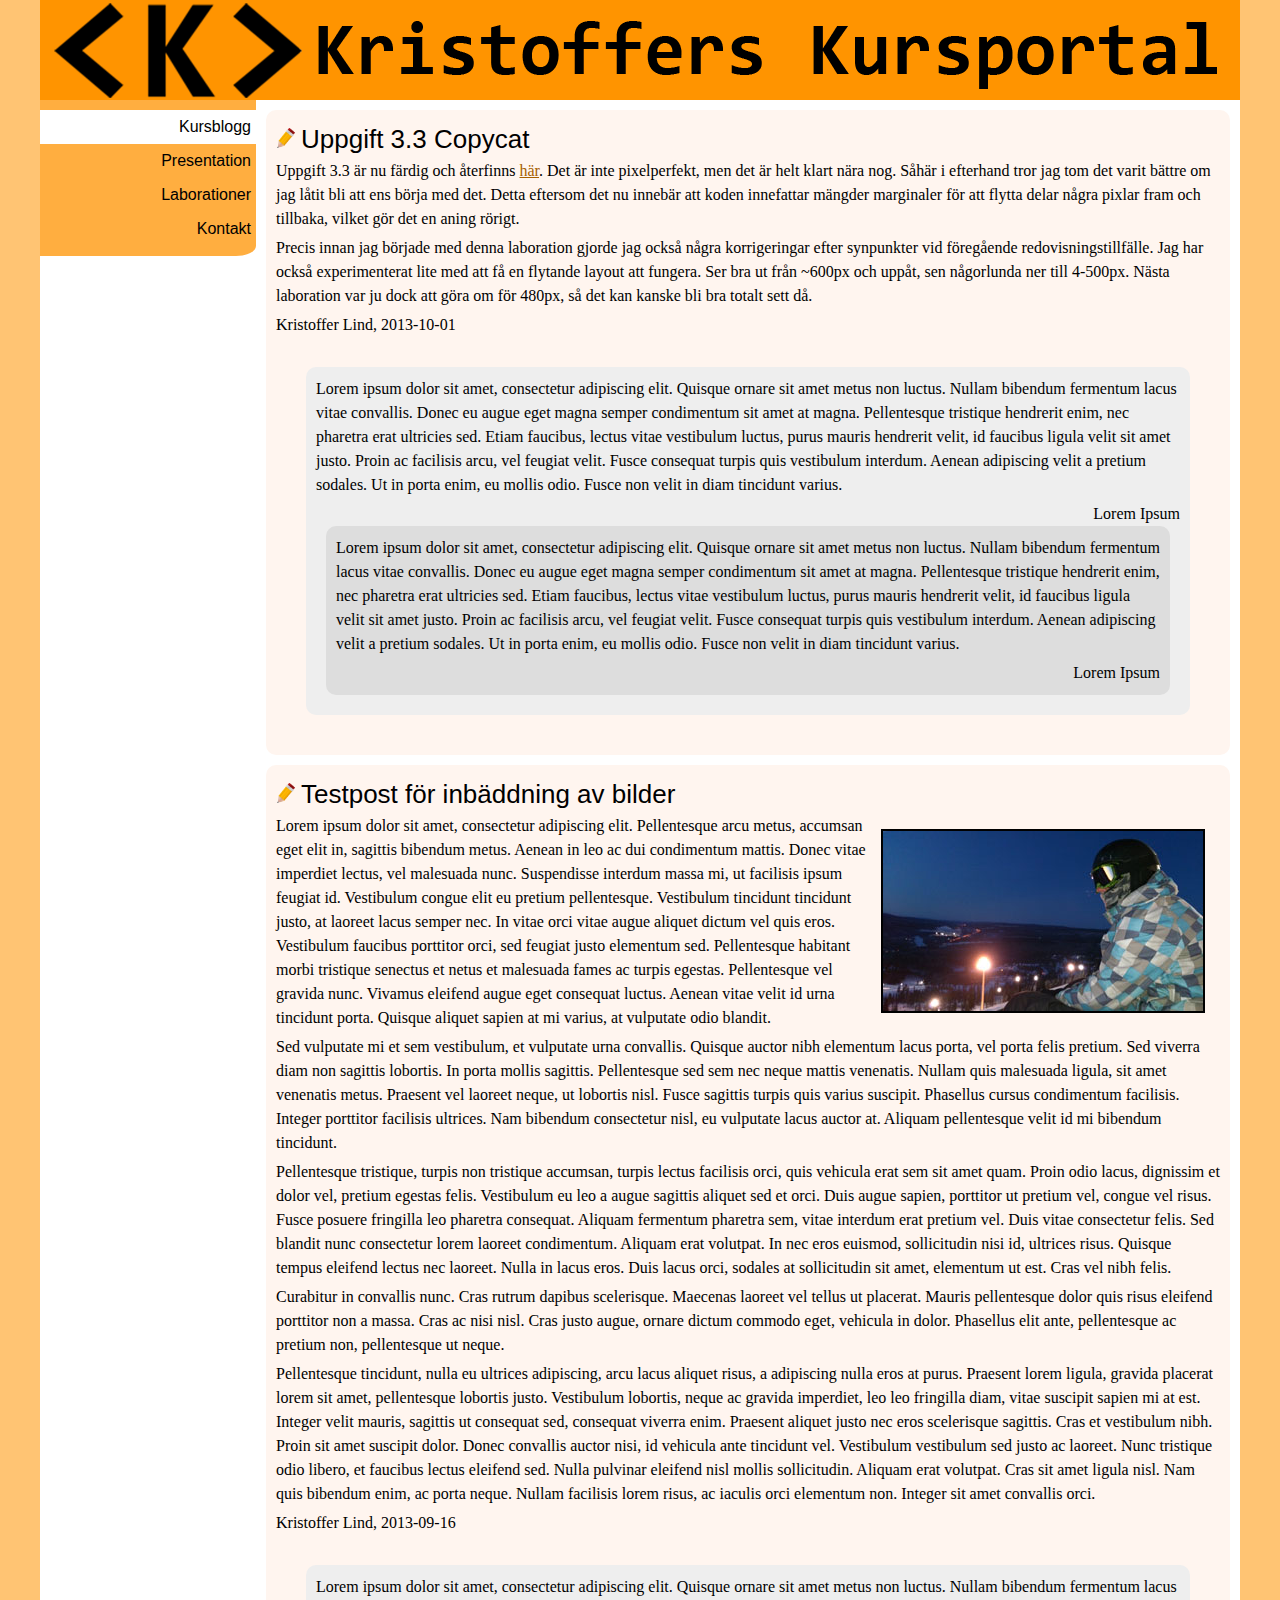
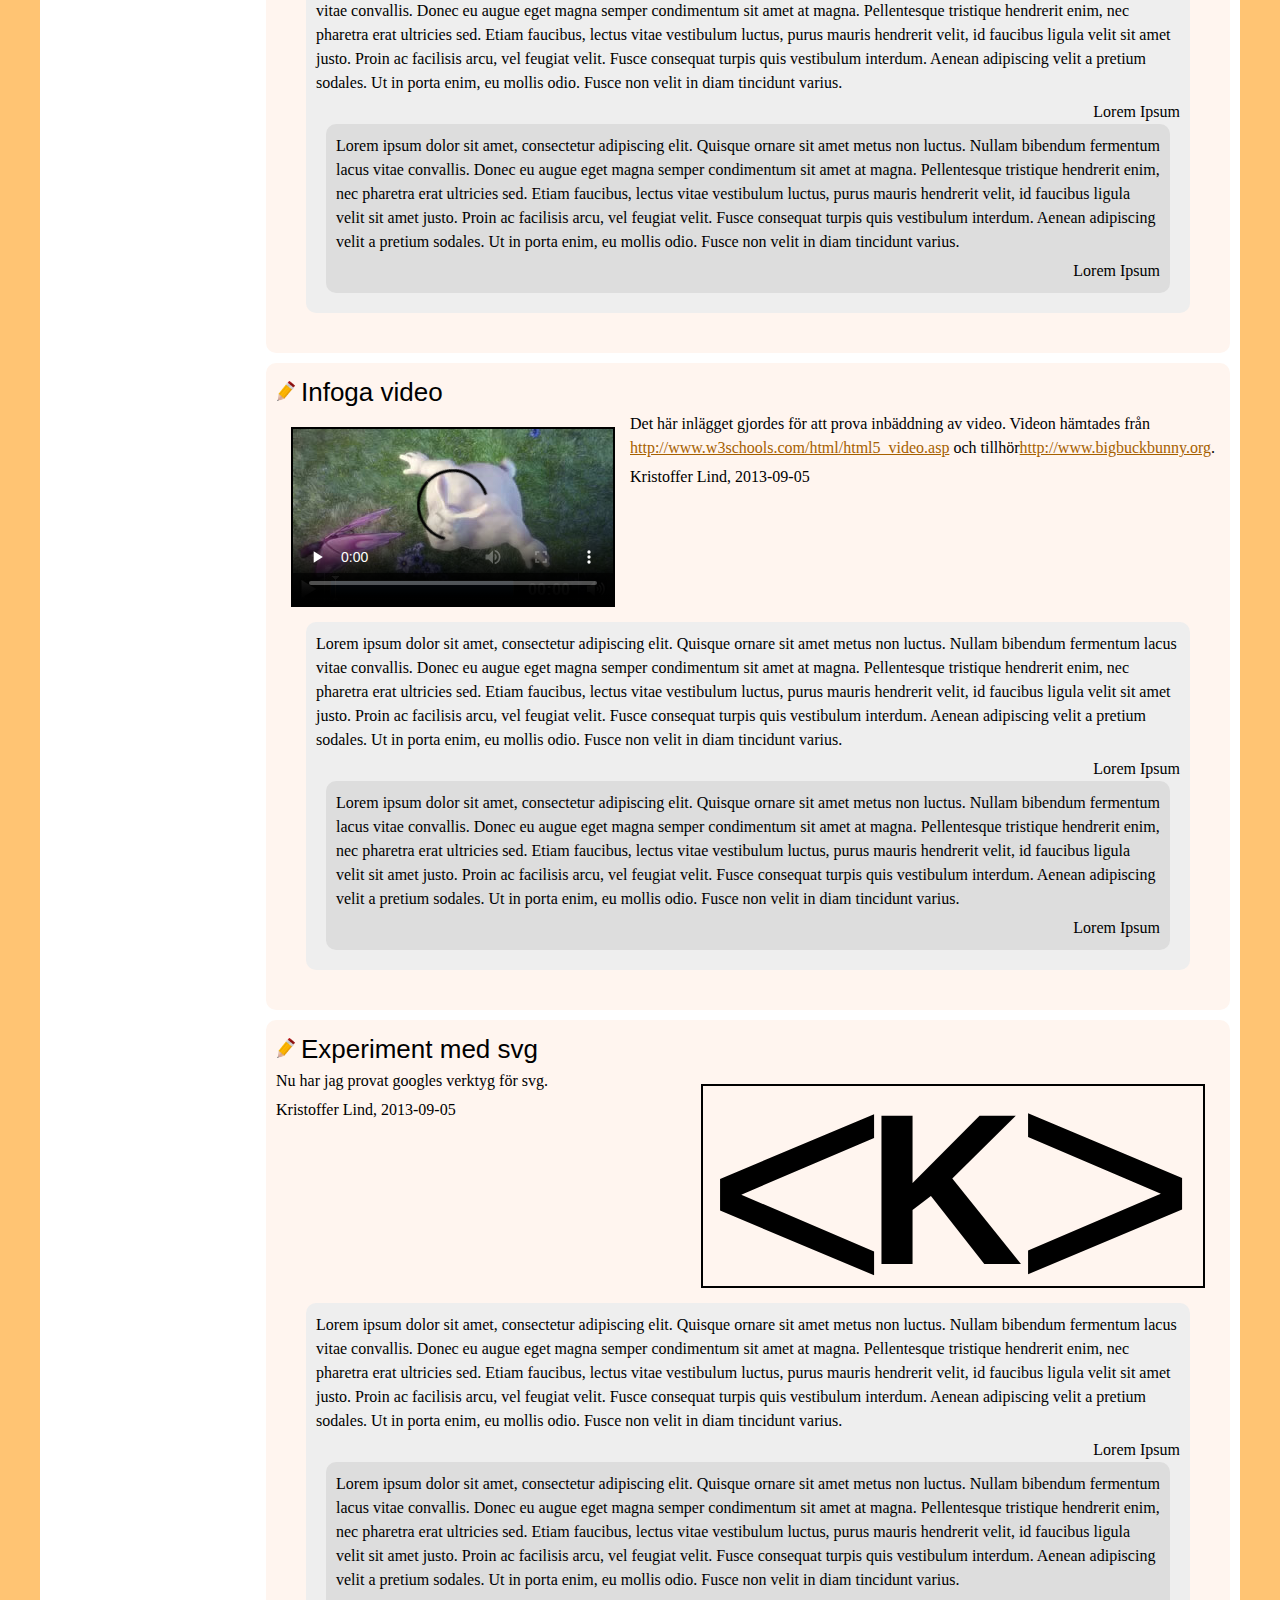
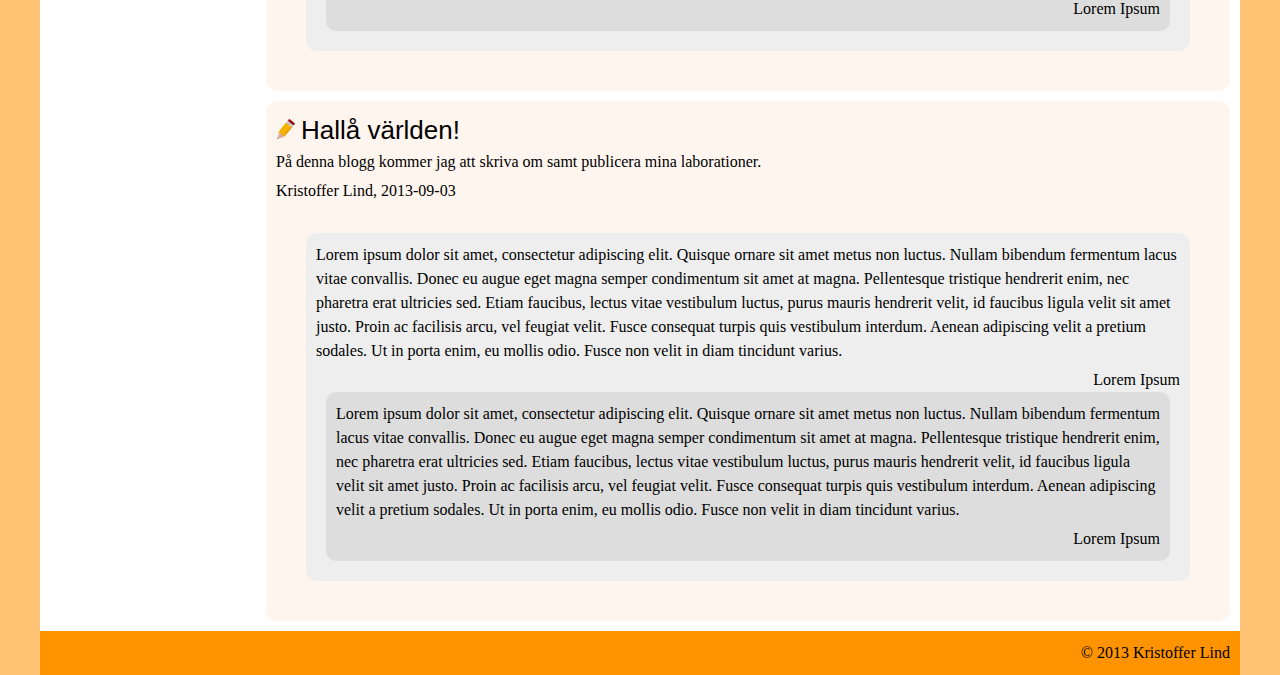
<file: index.html>
<!doctype html>
<html lang="sv">
<head>
    <meta charset="utf-8" />
    <meta name="viewport" content="width=device-width, initial-scale=1" />
    <title>Startsida</title>
    <link rel="stylesheet" href="css/style.css" media="screen" />
    <link rel="stylesheet" href="css/print.css" type="text/css" media="print" />
    <link rel="shortcut icon" type="image/x-icon" href="favicon.ico" />
    <link rel="apple-touch-icon-precomposed" sizes="144x144" href="pics/icons/apple-touch-icon-144x144-precomposed.png" />
    <link rel="apple-touch-icon-precomposed" sizes="114x114" href="pics/icons/apple-touch-icon-114x114-precomposed.png" />
    <link rel="apple-touch-icon-precomposed" sizes="72x72" href="pics/icons/apple-touch-icon-72x72-precomposed.png" />
    <link rel="apple-touch-icon-precomposed" href="pics/icons/apple-touch-icon-57x57-precomposed.png" />
    <script src="js/modernizr-latest.js"></script>
</head>
<body>
<div id="container">
    <header id="site-header">
        <h1>Kristoffers Kursportal</h1>
    </header>
    <nav id="mainMenu" role="navigation">
        <ul>
            <li><a href="index.html" class="current">Kursblogg</a></li>
            <li><a href="pages/presentation.html">Presentation</a></li>
            <li><a href="pages/labs.html">Laborationer</a></li>
            <li><a href="pages/contact.html">Kontakt</a></li>
        </ul>
    </nav>
    <main>
        <article class="entry" id="2013-10-01">
            <header class="entry-header">
                <h2>Uppgift 3.3 Copycat</h2>
            </header>
                <p>Uppgift 3.3 är nu färdig och återfinns <a href="https://c9.io/kl222jy/uppgift-3-3/workspace/index.html">här</a>. Det är inte pixelperfekt, men det är helt klart nära nog. Såhär i efterhand tror jag tom det varit bättre om jag låtit bli att ens börja med det.
                Detta eftersom det nu innebär att koden innefattar mängder marginaler för att flytta delar några pixlar fram och tillbaka, vilket gör det en aning rörigt.</p>
                <p>Precis innan jag började med denna laboration gjorde jag också några korrigeringar efter synpunkter vid föregående redovisningstillfälle. Jag har också experimenterat lite med att få en flytande layout att fungera. Ser bra ut från ~600px och uppåt, sen någorlunda ner till 4-500px. Nästa laboration var ju dock att göra om för 480px, så det kan kanske bli bra totalt sett då.</p>
            <footer class="entry-footer">
                <p>Kristoffer Lind, 2013-10-01</p>
            </footer>
            <section class="comments">
                <article class="comment">
                    <p>Lorem ipsum dolor sit amet, consectetur adipiscing elit. Quisque ornare sit amet metus non luctus. Nullam bibendum fermentum lacus vitae convallis. Donec eu augue eget magna semper condimentum sit amet at magna. Pellentesque tristique hendrerit enim, nec pharetra erat ultricies sed. Etiam faucibus, lectus vitae vestibulum luctus, purus mauris hendrerit velit, id faucibus ligula velit sit amet justo. Proin ac facilisis arcu, vel feugiat velit. Fusce consequat turpis quis vestibulum interdum. Aenean adipiscing velit a pretium sodales. Ut in porta enim, eu mollis odio. Fusce non velit in diam tincidunt varius.</p>
                    <footer class="article-footer">Lorem Ipsum</footer>
                    <article class="comment">
                        <p>Lorem ipsum dolor sit amet, consectetur adipiscing elit. Quisque ornare sit amet metus non luctus. Nullam bibendum fermentum lacus vitae convallis. Donec eu augue eget magna semper condimentum sit amet at magna. Pellentesque tristique hendrerit enim, nec pharetra erat ultricies sed. Etiam faucibus, lectus vitae vestibulum luctus, purus mauris hendrerit velit, id faucibus ligula velit sit amet justo. Proin ac facilisis arcu, vel feugiat velit. Fusce consequat turpis quis vestibulum interdum. Aenean adipiscing velit a pretium sodales. Ut in porta enim, eu mollis odio. Fusce non velit in diam tincidunt varius.</p>
                        <footer class="article-footer">Lorem Ipsum</footer>
                    </article>
                </article>
            </section>
        </article>

    
        <article class="entry" id="2013-09-16">
        <header class="entry-header">
            <h2>Testpost för inbäddning av bilder</h2>
            </header>
            <img src="pics/DSC_0110.jpg" class="right" alt="Jag i vinterutstyrsel." />
            <p>Lorem ipsum dolor sit amet, consectetur adipiscing elit. Pellentesque arcu metus, accumsan eget elit in, sagittis bibendum metus. Aenean in leo ac dui condimentum mattis. Donec vitae imperdiet lectus, vel malesuada nunc. Suspendisse interdum massa mi, ut facilisis ipsum feugiat id. Vestibulum congue elit eu pretium pellentesque. Vestibulum tincidunt tincidunt justo, at laoreet lacus semper nec. In vitae orci vitae augue aliquet dictum vel quis eros. Vestibulum faucibus porttitor orci, sed feugiat justo elementum sed. Pellentesque habitant morbi tristique senectus et netus et malesuada fames ac turpis egestas. Pellentesque vel gravida nunc. Vivamus eleifend augue eget consequat luctus. Aenean vitae velit id urna tincidunt porta. Quisque aliquet sapien at mi varius, at vulputate odio blandit. 
            </p><p>
            Sed vulputate mi et sem vestibulum, et vulputate urna convallis. Quisque auctor nibh elementum lacus porta, vel porta felis pretium. Sed viverra diam non sagittis lobortis. In porta mollis sagittis. Pellentesque sed sem nec neque mattis venenatis. Nullam quis malesuada ligula, sit amet venenatis metus. Praesent vel laoreet neque, ut lobortis nisl. Fusce sagittis turpis quis varius suscipit. Phasellus cursus condimentum facilisis. Integer porttitor facilisis ultrices. Nam bibendum consectetur nisl, eu vulputate lacus auctor at. Aliquam pellentesque velit id mi bibendum tincidunt. 
            </p><p>
            Pellentesque tristique, turpis non tristique accumsan, turpis lectus facilisis orci, quis vehicula erat sem sit amet quam. Proin odio lacus, dignissim et dolor vel, pretium egestas felis. Vestibulum eu leo a augue sagittis aliquet sed et orci. Duis augue sapien, porttitor ut pretium vel, congue vel risus. Fusce posuere fringilla leo pharetra consequat. Aliquam fermentum pharetra sem, vitae interdum erat pretium vel. Duis vitae consectetur felis. Sed blandit nunc consectetur lorem laoreet condimentum. Aliquam erat volutpat. In nec eros euismod, sollicitudin nisi id, ultrices risus. Quisque tempus eleifend lectus nec laoreet. Nulla in lacus eros. Duis lacus orci, sodales at sollicitudin sit amet, elementum ut est. Cras vel nibh felis. 
            </p><p>
            Curabitur in convallis nunc. Cras rutrum dapibus scelerisque. Maecenas laoreet vel tellus ut placerat. Mauris pellentesque dolor quis risus eleifend porttitor non a massa. Cras ac nisi nisl. Cras justo augue, ornare dictum commodo eget, vehicula in dolor. Phasellus elit ante, pellentesque ac pretium non, pellentesque ut neque. 
            </p><p>
            Pellentesque tincidunt, nulla eu ultrices adipiscing, arcu lacus aliquet risus, a adipiscing nulla eros at purus. Praesent lorem ligula, gravida placerat lorem sit amet, pellentesque lobortis justo. Vestibulum lobortis, neque ac gravida imperdiet, leo leo fringilla diam, vitae suscipit sapien mi at est. Integer velit mauris, sagittis ut consequat sed, consequat viverra enim. Praesent aliquet justo nec eros scelerisque sagittis. Cras et vestibulum nibh. Proin sit amet suscipit dolor. Donec convallis auctor nisi, id vehicula ante tincidunt vel. Vestibulum vestibulum sed justo ac laoreet. Nunc tristique odio libero, et faucibus lectus eleifend sed. Nulla pulvinar eleifend nisl mollis sollicitudin. Aliquam erat volutpat. Cras sit amet ligula nisl. Nam quis bibendum enim, ac porta neque. Nullam facilisis lorem risus, ac iaculis orci elementum non. Integer sit amet convallis orci. 
            </p>
            <footer class="entry-footer">Kristoffer Lind, 2013-09-16</footer>
            <section class="comments">
                <article class="comment">
                    <p>Lorem ipsum dolor sit amet, consectetur adipiscing elit. Quisque ornare sit amet metus non luctus. Nullam bibendum fermentum lacus vitae convallis. Donec eu augue eget magna semper condimentum sit amet at magna. Pellentesque tristique hendrerit enim, nec pharetra erat ultricies sed. Etiam faucibus, lectus vitae vestibulum luctus, purus mauris hendrerit velit, id faucibus ligula velit sit amet justo. Proin ac facilisis arcu, vel feugiat velit. Fusce consequat turpis quis vestibulum interdum. Aenean adipiscing velit a pretium sodales. Ut in porta enim, eu mollis odio. Fusce non velit in diam tincidunt varius.</p>
                    <footer class="article-footer">Lorem Ipsum</footer>
                    <article class="comment">
                        <p>Lorem ipsum dolor sit amet, consectetur adipiscing elit. Quisque ornare sit amet metus non luctus. Nullam bibendum fermentum lacus vitae convallis. Donec eu augue eget magna semper condimentum sit amet at magna. Pellentesque tristique hendrerit enim, nec pharetra erat ultricies sed. Etiam faucibus, lectus vitae vestibulum luctus, purus mauris hendrerit velit, id faucibus ligula velit sit amet justo. Proin ac facilisis arcu, vel feugiat velit. Fusce consequat turpis quis vestibulum interdum. Aenean adipiscing velit a pretium sodales. Ut in porta enim, eu mollis odio. Fusce non velit in diam tincidunt varius.</p>
                        <footer class="article-footer">Lorem Ipsum</footer>
                    </article>
                </article>
            </section>
        </article>
        <article class="entry" id="2013-09-05:21:07">
        <header class="entry-header">
            <h2>Infoga video</h2>
        </header>
            <video class="left" controls preload="none" poster="pics/poster_bbb.jpg">
                <source src="video/mov_bbb.mp4" type="video/mp4">
                <source src="video/mov_bbb.ogg" type="video/ogg">
            </video>
            <p>Det här inlägget gjordes för att prova inbäddning av video. Videon hämtades från <a href="http://www.w3schools.com/html/html5_video.asp">http://www.w3schools.com/html/html5_video.asp</a> och tillhör<a href="http://www.bigbuckbunny.org">http://www.bigbuckbunny.org</a>. </p>
            <footer class="entry-footer">Kristoffer Lind, 2013-09-05</footer>
            <section class="comments">
                <article class="comment">
                    <p>Lorem ipsum dolor sit amet, consectetur adipiscing elit. Quisque ornare sit amet metus non luctus. Nullam bibendum fermentum lacus vitae convallis. Donec eu augue eget magna semper condimentum sit amet at magna. Pellentesque tristique hendrerit enim, nec pharetra erat ultricies sed. Etiam faucibus, lectus vitae vestibulum luctus, purus mauris hendrerit velit, id faucibus ligula velit sit amet justo. Proin ac facilisis arcu, vel feugiat velit. Fusce consequat turpis quis vestibulum interdum. Aenean adipiscing velit a pretium sodales. Ut in porta enim, eu mollis odio. Fusce non velit in diam tincidunt varius.</p>
                    <footer class="article-footer">Lorem Ipsum</footer>
                    <article class="comment">
                        <p>Lorem ipsum dolor sit amet, consectetur adipiscing elit. Quisque ornare sit amet metus non luctus. Nullam bibendum fermentum lacus vitae convallis. Donec eu augue eget magna semper condimentum sit amet at magna. Pellentesque tristique hendrerit enim, nec pharetra erat ultricies sed. Etiam faucibus, lectus vitae vestibulum luctus, purus mauris hendrerit velit, id faucibus ligula velit sit amet justo. Proin ac facilisis arcu, vel feugiat velit. Fusce consequat turpis quis vestibulum interdum. Aenean adipiscing velit a pretium sodales. Ut in porta enim, eu mollis odio. Fusce non velit in diam tincidunt varius.</p>
                        <footer class="article-footer">Lorem Ipsum</footer>
                    </article>
                </article>
            </section>
        </article>
        <article class="entry" id="2013-09-05">
        <header class="entry-header">
            <h2>Experiment med svg</h2>
            <img src="pics/logo.svg" class="right" alt="logo som svg" />
            <p>Nu har jag provat googles verktyg för svg.</p>
            <footer class="entry-footer">Kristoffer Lind, 2013-09-05</footer>
            <section class="comments">
                <article class="comment">
                    <p>Lorem ipsum dolor sit amet, consectetur adipiscing elit. Quisque ornare sit amet metus non luctus. Nullam bibendum fermentum lacus vitae convallis. Donec eu augue eget magna semper condimentum sit amet at magna. Pellentesque tristique hendrerit enim, nec pharetra erat ultricies sed. Etiam faucibus, lectus vitae vestibulum luctus, purus mauris hendrerit velit, id faucibus ligula velit sit amet justo. Proin ac facilisis arcu, vel feugiat velit. Fusce consequat turpis quis vestibulum interdum. Aenean adipiscing velit a pretium sodales. Ut in porta enim, eu mollis odio. Fusce non velit in diam tincidunt varius.</p>
                    <footer class="article-footer">Lorem Ipsum</footer>
                    <article class="comment">
                        <p>Lorem ipsum dolor sit amet, consectetur adipiscing elit. Quisque ornare sit amet metus non luctus. Nullam bibendum fermentum lacus vitae convallis. Donec eu augue eget magna semper condimentum sit amet at magna. Pellentesque tristique hendrerit enim, nec pharetra erat ultricies sed. Etiam faucibus, lectus vitae vestibulum luctus, purus mauris hendrerit velit, id faucibus ligula velit sit amet justo. Proin ac facilisis arcu, vel feugiat velit. Fusce consequat turpis quis vestibulum interdum. Aenean adipiscing velit a pretium sodales. Ut in porta enim, eu mollis odio. Fusce non velit in diam tincidunt varius.</p>
                        <footer class="article-footer">Lorem Ipsum</footer>
                    </article>
                </article>
            </section>
        </article>
        <article id="2013-09-03">
            <h2>Hallå världen!</h2>
            <p>På denna blogg kommer jag att skriva om samt publicera mina laborationer.</p>
            <footer class="entry-footer">Kristoffer Lind, 2013-09-03</footer>
            <section class="comments">
                <article class="comment">
                    <p>Lorem ipsum dolor sit amet, consectetur adipiscing elit. Quisque ornare sit amet metus non luctus. Nullam bibendum fermentum lacus vitae convallis. Donec eu augue eget magna semper condimentum sit amet at magna. Pellentesque tristique hendrerit enim, nec pharetra erat ultricies sed. Etiam faucibus, lectus vitae vestibulum luctus, purus mauris hendrerit velit, id faucibus ligula velit sit amet justo. Proin ac facilisis arcu, vel feugiat velit. Fusce consequat turpis quis vestibulum interdum. Aenean adipiscing velit a pretium sodales. Ut in porta enim, eu mollis odio. Fusce non velit in diam tincidunt varius.</p>
                    <footer class="article-footer">Lorem Ipsum</footer>
                    <article class="comment">
                        <p>Lorem ipsum dolor sit amet, consectetur adipiscing elit. Quisque ornare sit amet metus non luctus. Nullam bibendum fermentum lacus vitae convallis. Donec eu augue eget magna semper condimentum sit amet at magna. Pellentesque tristique hendrerit enim, nec pharetra erat ultricies sed. Etiam faucibus, lectus vitae vestibulum luctus, purus mauris hendrerit velit, id faucibus ligula velit sit amet justo. Proin ac facilisis arcu, vel feugiat velit. Fusce consequat turpis quis vestibulum interdum. Aenean adipiscing velit a pretium sodales. Ut in porta enim, eu mollis odio. Fusce non velit in diam tincidunt varius.</p>
                        <footer class="article-footer">Lorem Ipsum</footer>
                    </article>
                </article>
            </section>
        </article>
    </main>
    <footer id="site-footer">
        &copy; 2013 Kristoffer Lind
    </footer>
</div>
</body>
</html>
</file>
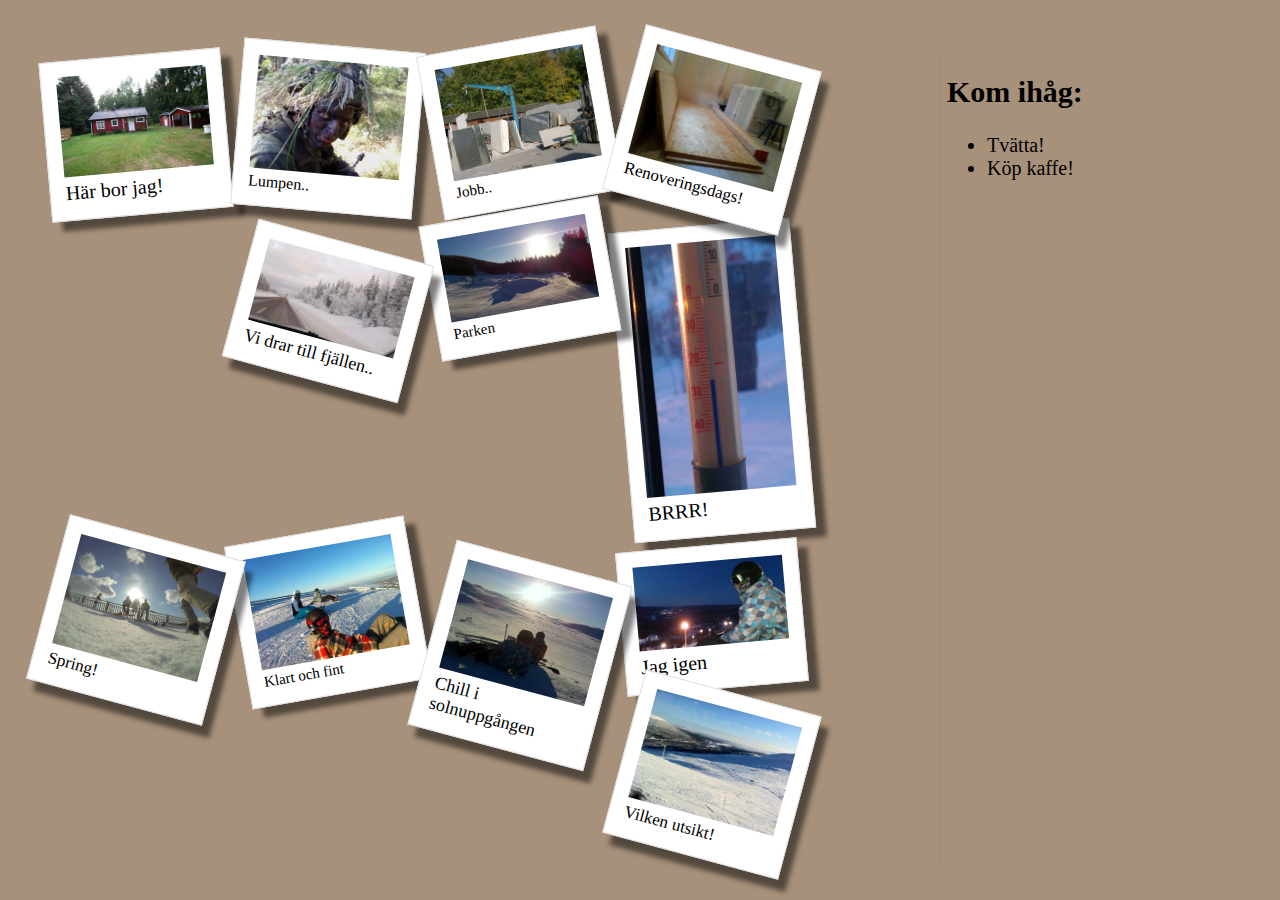
<file: gallery/index.html>
<!doctype html>
<html lang="sv">
    <head>
        <meta charset="utf-8" />
        <link rel="stylesheet" href="css/style.css" />
        <script src="../js/modernizr-latest.js"></script>
        <title>Fotogalleri, CSS3</title>
    </head>
    <body>
        <main>
            <section id="gallery-images">
                <a href="pics/1.jpg" title="Här bor jag!"><img src="pics/1.jpg" alt="Bild på en röd stuga i skogsmiljö" /></a>
                <a href="pics/2.jpg" title="Lumpen.."><img src="pics/2.jpg" alt="Krigsmålad kille i skogen" /></a>
                <a href="pics/3.jpg" title="Jobb.."><img src="pics/3.jpg" alt="Lager på stenhuggeri" /></a>
                <a href="pics/4.jpg" title="Renoveringsdags!"><img src="pics/4.jpg" alt="" /></a>
                <a href="pics/5.jpg" title="Vi drar till fjällen.."><img src="pics/5.jpg" alt="Väg i skogsmiljö vintertid" /></a>
                <a href="pics/6.jpg" title="Parken"><img src="pics/6.jpg" alt="Ski park i soluppgång" /></a>
                <a href="pics/7.jpg" title="BRRR!"><img src="pics/7.jpg" alt="Termometer som visar -25 grader" /></a>
                <a href="pics/8.jpg" title="Spring!"><img src="pics/8.jpg" alt="Kille springer från kamera" /></a>
                <a href="pics/9.jpg" title="Klart och fint"><img src="pics/9.jpg" alt="3 personer som sitter på toppen av en skidbacke" /></a>
                <a href="pics/10.jpg" title="Chill i solnuppgången"><img src="pics/10.jpg" alt="2 personer halvligger med fjället i sikte under soluppgång" /></a>
                <a href="pics/11.jpg" title="Jag igen"><img src="pics/11.jpg" alt="" /></a>
                <a href="pics/12.jpg" title="Vilken utsikt!"><img src="pics/12.jpg" alt="Utsikt över fjället" /></a>
            </section>
            <aside>
                <h2>Kom ihåg:</h2>
                <ul>
                    <li>Tvätta!</li>
                    <li>Köp kaffe!</li>
                </ul>
            </aside>
        </main>
    </body>
</html>
</file>
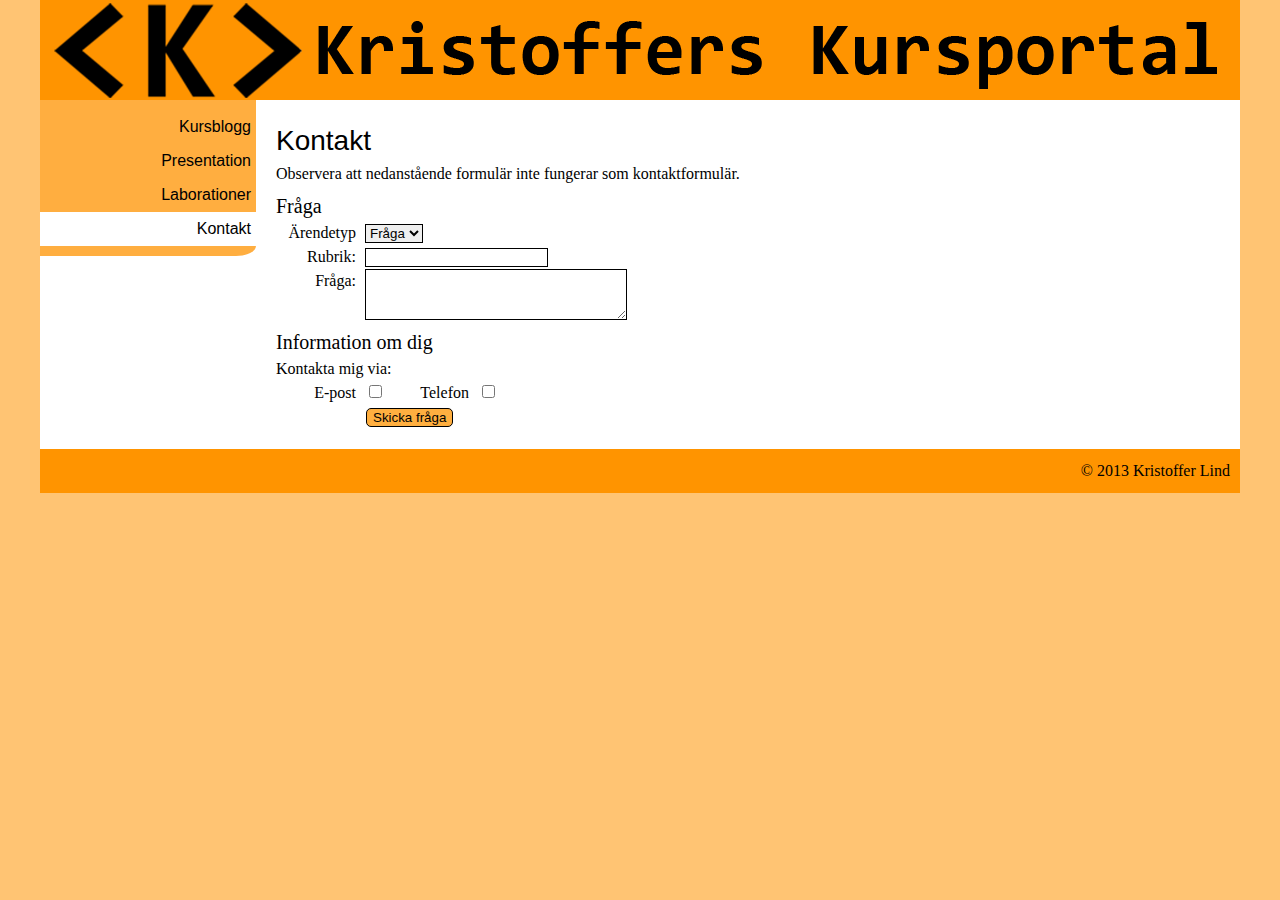
<file: pages/contact.html>
<!doctype html>
<html lang="sv">
<head>
    <meta charset="utf-8" />
    <meta name="viewport" content="width=device-width, initial-scale=1"/>
    <title>Contact</title>
    <link rel="stylesheet" href="../css/style.css" media="screen" />
    <link rel="stylesheet" href="../css/print.css" type="text/css" media="print" />
    <link rel="shortcut icon" type="image/x-icon" href="../favicon.ico" />
    <link rel="apple-touch-icon-precomposed" sizes="144x144" href="../pics/icons/apple-touch-icon-144x144-precomposed.png" />
    <link rel="apple-touch-icon-precomposed" sizes="114x114" href="../pics/icons/apple-touch-icon-114x114-precomposed.png" />
    <link rel="apple-touch-icon-precomposed" sizes="72x72" href="../pics/icons/apple-touch-icon-72x72-precomposed.png" />
    <link rel="apple-touch-icon-precomposed" href="../pics/icons/apple-touch-icon-57x57-precomposed.png" />
    <script src="../js/modernizr-latest.js"></script>
</head>
<body>
<div id="container">
    <header id="site-header">
        <h1>Kristoffers Kursportal</h1>
    </header>
    <nav id="mainMenu" role="navigation">
        <ul>
            <li><a href="../index.html">Kursblogg</a></li>
            <li><a href="presentation.html">Presentation</a></li>
            <li><a href="labs.html">Laborationer</a></li>
            <li><a href="contact.html" class="current">Kontakt</a></li>
        </ul>
    </nav>
    <main>
        <section>
            <h1>Kontakt</h1>
            <p>Observera att nedanstående formulär inte fungerar som kontaktformulär.</p>
            <form action="http://voyager.lnu.se/tekinet/kurser/dtt/wp_webbintro/form.php" method="post">
                <fieldset>
                    <legend>Fråga</legend>
                        <label for="formquestiontype">Ärendetyp</label>
                        <select name="type" id="formquestiontype">
                            <option value="question">Fråga</option>
                            <option value="other">Övrigt</option>
                        </select>
                        <br />
                        <label for="formsubject">Rubrik:</label>
                        <input type="text" name="subject" id="formsubject">
                        <br />
                        <label for="formquestion">Fråga:</label>
                        <textarea rows="3" cols="30" name="question" id="formquestion"></textarea>
                </fieldset>
                <fieldset>
                    <legend>Information om dig</legend>
                        Kontakta mig via:<br />
                        <label for="formmail">E-post</label>
                        <input type="checkbox" name="contact" id="formmail" value="mail">
                        <label for="formphone">Telefon</label>
                        <input type="checkbox" name="contact" id="formphone" value="phone">
                </fieldset>
                <button type="submit">Skicka fråga</button>
            </form>
        </section>
    </main>
    <footer id="site-footer">
        &copy; 2013 Kristoffer Lind
    </footer>
</div>
</body>
</html>
</file>
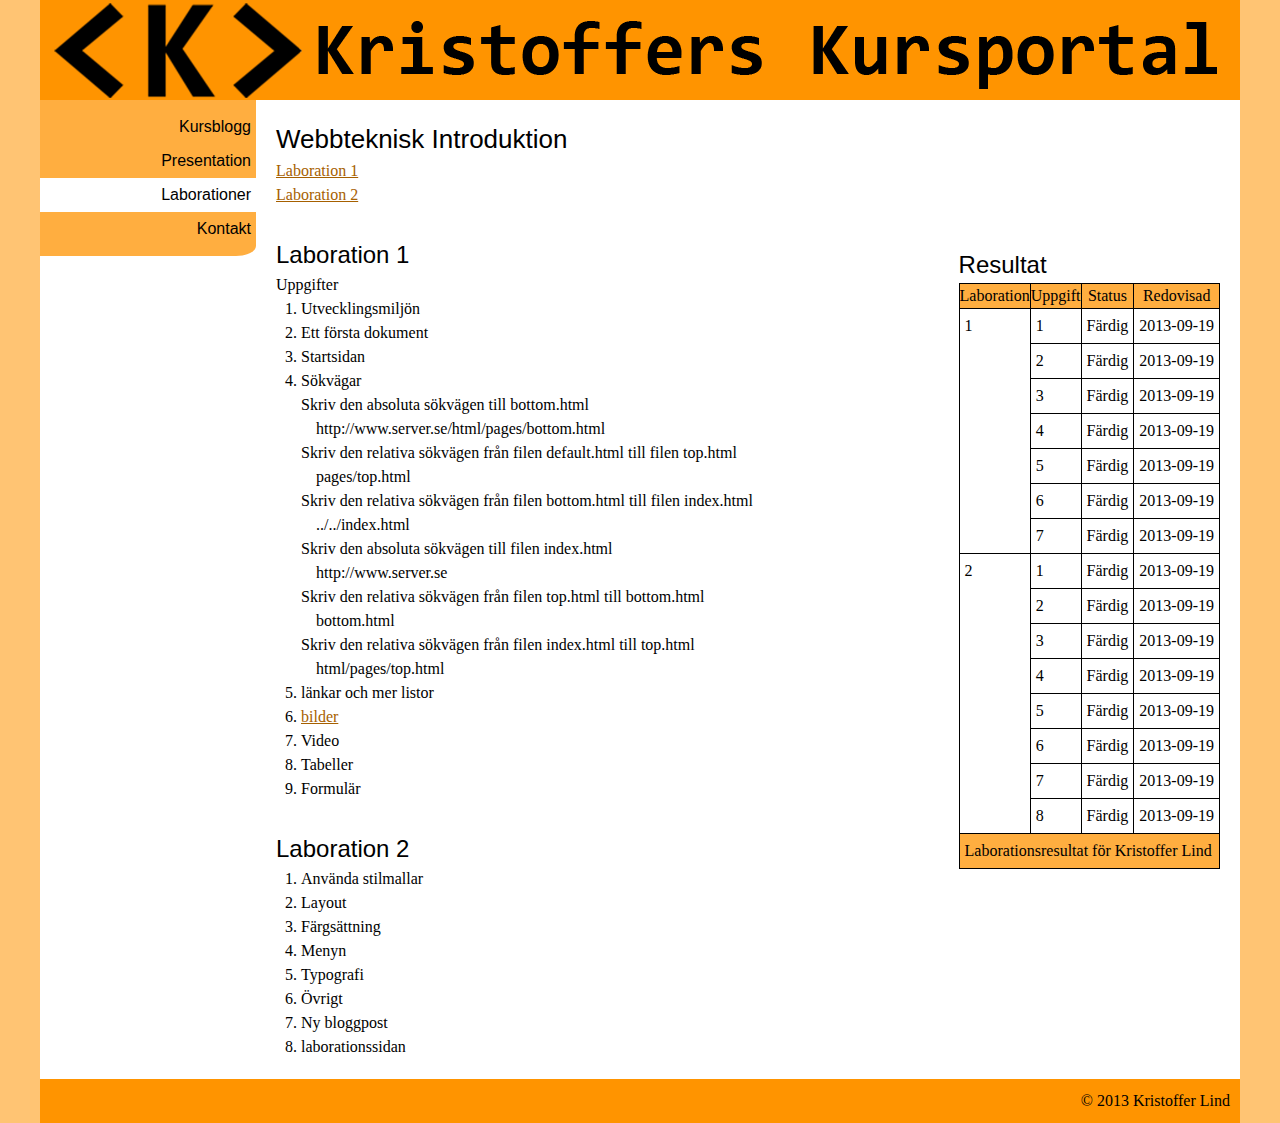
<file: pages/labs.html>
<!doctype html>
<html lang="sv">
<head>
    <meta charset="utf-8" />
    <meta name="viewport" content="width=device-width, initial-scale=1" />
    <title>Laborationer</title>
    <link rel="stylesheet" href="../css/style.css" media="screen" />
    <link rel="stylesheet" href="../css/print.css" type="text/css" media="print" />
    <link rel="shortcut icon" type="image/x-icon" href="../favicon.ico" />
    <link rel="apple-touch-icon-precomposed" sizes="144x144" href="../pics/icons/apple-touch-icon-144x144-precomposed.png" />
    <link rel="apple-touch-icon-precomposed" sizes="114x114" href="../pics/icons/apple-touch-icon-114x114-precomposed.png" />
    <link rel="apple-touch-icon-precomposed" sizes="72x72" href="../pics/icons/apple-touch-icon-72x72-precomposed.png" />
    <link rel="apple-touch-icon-precomposed" href="../pics/icons/apple-touch-icon-57x57-precomposed.png" />
    <script src="../js/modernizr-latest.js"></script>
</head>
<body>
<div id="container">
    <header id="site-header">
        <h1>Kristoffers Kursportal</h1>
    </header>
    <nav id="mainMenu" role="navigation">
        <ul>
            <li><a href="../index.html">Kursblogg</a></li>
            <li><a href="presentation.html">Presentation</a></li>
            <li><a href="labs.html" class="current">Laborationer</a></li>
            <li><a href="contact.html">Kontakt</a></li>
        </ul>
    </nav>
    <main>
        <section>
            <h2>Webbteknisk Introduktion</h2>
            <ul>
                <li><a href="#lab1">Laboration 1</a></li>
                <li><a href="#lab2">Laboration 2</a></li>
            </ul>
        </section>
        <section id="results">
            <h3>Resultat</h3>
            <table>
                <thead>
                    <tr>
                        <th>Laboration</th>
                        <th>Uppgift</th>
                        <th>Status</th>
                        <th>Redovisad</th>
                    </tr>
                </thead>
                <tfoot>
                    <tr>
                        <td colspan="4">Laborationsresultat för Kristoffer Lind</td>
                    </tr>
                </tfoot>
                <tbody>
                    <tr>
                        <td rowspan="7">1</td>
                        <td>1</td>
                        <td>Färdig</td>
                        <td>2013-09-19</td>
                    </tr>
                    <tr>
                        <td>2</td>
                        <td>Färdig</td>
                        <td>2013-09-19</td>
                    </tr>
                    <tr>
                        <td>3</td>
                        <td>Färdig</td>
                        <td>2013-09-19</td>
                    </tr>
                    <tr>
                        <td>4</td>
                        <td>Färdig</td>
                        <td>2013-09-19</td>
                    </tr>
                    <tr>
                        <td>5</td>
                        <td>Färdig</td>
                        <td>2013-09-19</td>
                    </tr>
                    <tr>
                        <td>6</td>
                        <td>Färdig</td>
                        <td>2013-09-19</td>
                    </tr>
                    <tr>
                        <td>7</td>
                        <td>Färdig</td>
                        <td>2013-09-19</td>
                    </tr>
                    <tr>
                        <td rowspan="8">2</td>
                        <td>1</td>
                        <td>Färdig</td>
                        <td>2013-09-19</td>
                    </tr>
                    <tr>
                        <td>2</td>
                        <td>Färdig</td>
                        <td>2013-09-19</td>
                    </tr>
                    <tr>
                        <td>3</td>
                        <td>Färdig</td>
                        <td>2013-09-19</td>
                    </tr>
                    <tr>
                        <td>4</td>
                        <td>Färdig</td>
                        <td>2013-09-19</td>
                    </tr>
                    <tr>
                        <td>5</td>
                        <td>Färdig</td>
                        <td>2013-09-19</td>
                    </tr>
                    <tr>
                        <td>6</td>
                        <td>Färdig</td>
                        <td>2013-09-19</td>
                    </tr>
                    <tr>
                        <td>7</td>
                        <td>Färdig</td>
                        <td>2013-09-19</td>
                    </tr>
                    <tr>
                        <td>8</td>
                        <td>Färdig</td>
                        <td>2013-09-19</td>
                    </tr>
                </tbody>
            </table>
        </section>
        <section>
            <h3 id="lab1">Laboration 1</h3>
            Uppgifter
            <ol class="numbered">
                <li>Utvecklingsmiljön</li>
                <li>Ett första dokument</li>
                <li>Startsidan</li>
                <li>Sökvägar
                    <dl>
                        <dt>Skriv den absoluta sökvägen till bottom.html</dt>
                        <dd>http://www.server.se/html/pages/bottom.html</dd>
                        <dt>Skriv den relativa sökvägen från filen default.html till filen top.html</dt>
                        <dd>pages/top.html</dd>
                        <dt>Skriv den relativa sökvägen från filen bottom.html till filen index.html</dt>
                        <dd>../../index.html</dd>
                        <dt>Skriv den absoluta sökvägen till filen index.html</dt>
                        <dd>http://www.server.se</dd>
                        <dt>Skriv den relativa sökvägen från filen top.html till bottom.html</dt>
                        <dd>bottom.html</dd>
                        <dt>Skriv den relativa sökvägen från filen index.html till top.html</dt>
                        <dd>html/pages/top.html</dd>
                    </dl>
                </li>
                <li>länkar och mer listor</li>
                <li><a href="../index.html#2013-09-05">bilder</a></li>
                <li>Video</li>
                <li>Tabeller</li>
                <li>Formulär</li>
            </ol>
        </section>
        <section>
            <h3 id="lab2">Laboration 2</h3>
            <ol class="numbered">
                <li>Använda stilmallar</li>
                <li>Layout</li>
                <li>Färgsättning</li>
                <li>Menyn</li>
                <li>Typografi</li>
                <li>Övrigt</li>
                <li>Ny bloggpost</li>
                <li>laborationssidan</li>
            </ol>
        </section>
    </main>
    <footer id="site-footer">
        &copy; 2013 Kristoffer Lind
    </footer>
</div>
</body>
</html>
</file>
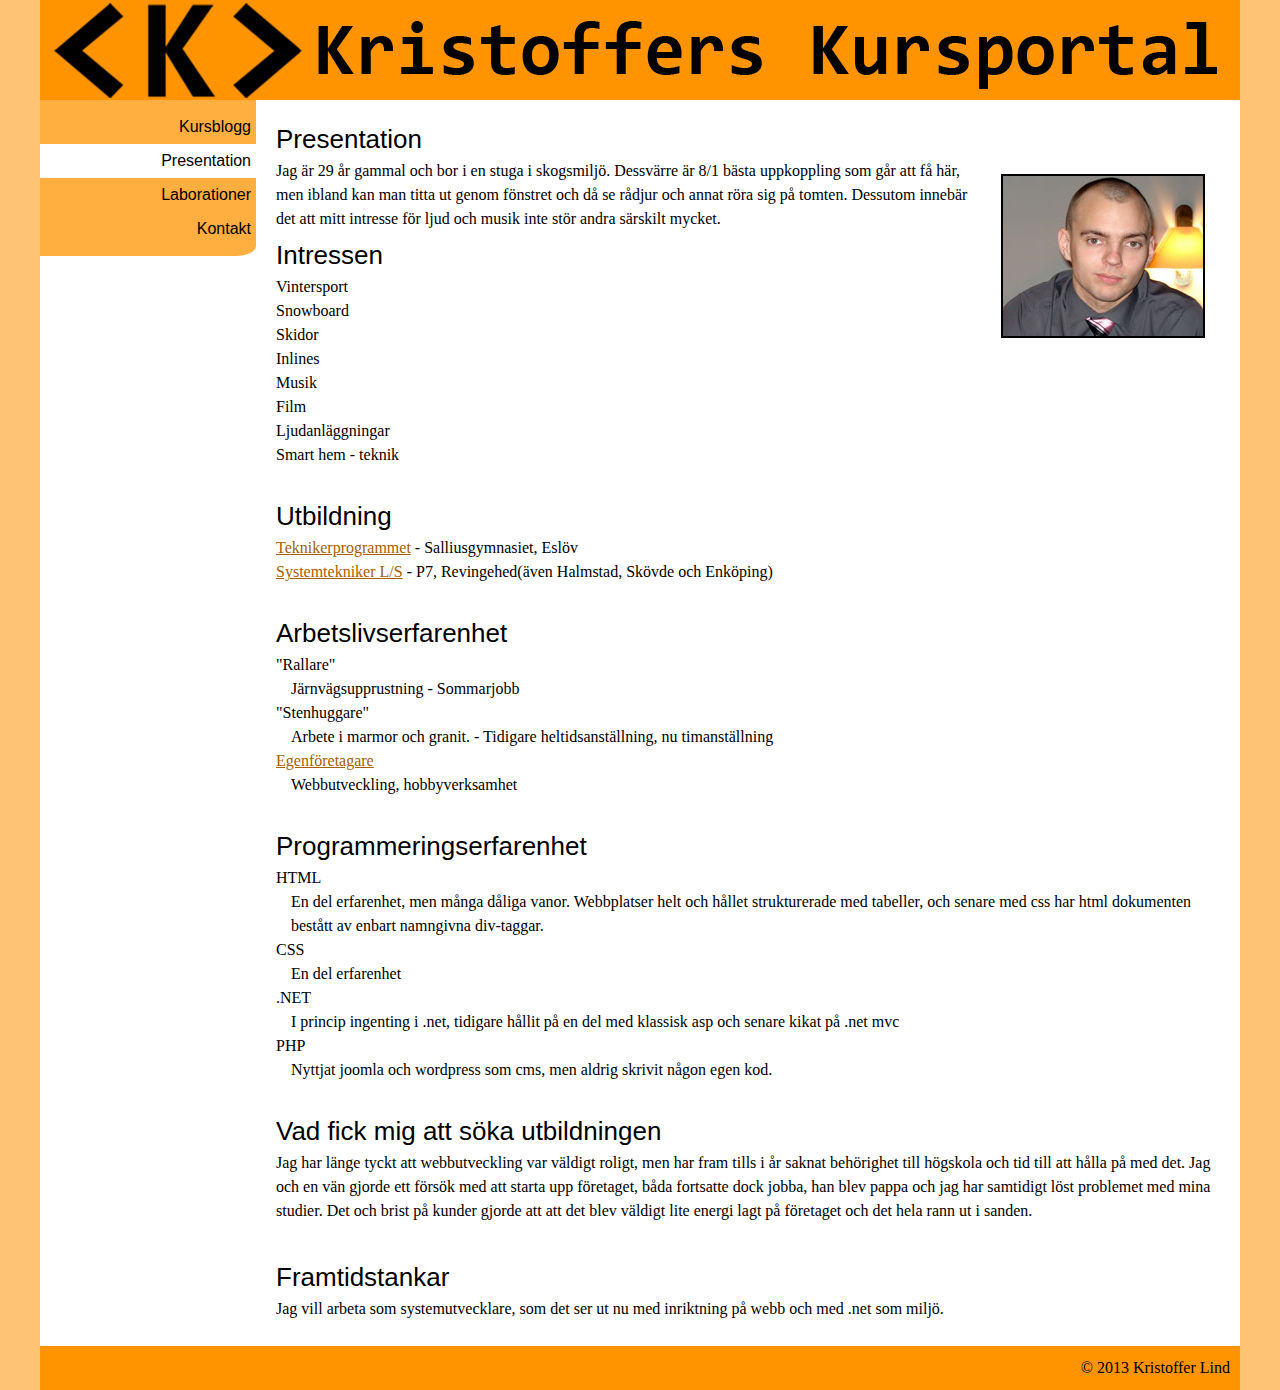
<file: pages/presentation.html>
<!doctype html>
<html lang="sv">
<head>
    <meta charset="utf-8" />
    <meta name="viewport" content="width=device-width, initial-scale=1" />
    <title>Presentation</title>
    <link rel="stylesheet" href="../css/style.css" media="screen" />
    <link rel="stylesheet" href="../css/print.css" type="text/css" media="print" />
    <link rel="shortcut icon" type="image/x-icon" href="../favicon.ico" />
    <link rel="apple-touch-icon-precomposed" sizes="144x144" href="../pics/icons/apple-touch-icon-144x144-precomposed.png" />
    <link rel="apple-touch-icon-precomposed" sizes="114x114" href="../pics/icons/apple-touch-icon-114x114-precomposed.png" />
    <link rel="apple-touch-icon-precomposed" sizes="72x72" href="../pics/icons/apple-touch-icon-72x72-precomposed.png" />
    <link rel="apple-touch-icon-precomposed" href="../pics/icons/apple-touch-icon-57x57-precomposed.png" />
    <script src="../js/modernizr-latest.js"></script>
</head>
<body>
<div id="container">
    <header id="site-header">
        <h1>Kristoffers Kursportal</h1>
    </header>
    <nav id="mainMenu" role="navigation">
        <ul>
            <li><a href="../index.html">Kursblogg</a></li>
            <li><a href="presentation.html" class="current">Presentation</a></li>
            <li><a href="labs.html">Laborationer</a></li>
            <li><a href="contact.html">Kontakt</a></li>
        </ul>
    </nav>
    <main>
        <section>
            <h2>Presentation</h2>
            <img src="../pics/kryxz.jpg" alt="Bild på mig" class="right" />
            <p>Jag är 29 år gammal och bor i en stuga i skogsmiljö. Dessvärre är 8/1 bästa uppkoppling som går att få här, men ibland kan man titta ut genom fönstret och då se rådjur och annat röra sig på tomten. 
            Dessutom innebär det att mitt intresse för ljud och musik inte stör andra särskilt mycket.</p>
            <h2>Intressen</h2>
            <ul>
                <li>Vintersport</li>
                <li>
                <ul>
                    <li>Snowboard</li>
                    <li>Skidor</li>
                </ul>
                </li>
                <li>Inlines</li>
                <li>Musik</li>
                <li>Film</li>
                <li>Ljudanläggningar</li>
                <li>Smart hem - teknik</li>
            </ul>
        </section>
        <section>
            <h2>Utbildning</h2>
            <ol>
                <li><a href="http://www.eslov.se/download/18.6ec0fcec111d03ece178000179/SMTE.pdf" >Teknikerprogrammet</a> - Salliusgymnasiet, Eslöv</li>
                <li><a href="http://www.forsvarsmakten.se/upload/Forband/Skolor/Forsvarsmaktens_Tekniska_Skola_FMTS/befattningsbeskrivningar/17%20FMTS%20UF720%20Systemtekniker%20LS%20080416.pdf" >Systemtekniker L/S</a> - P7, Revingehed(även Halmstad, Skövde och Enköping)</li>
            </ol>
            </section>
        <section>
            <h2>Arbetslivserfarenhet</h2>
            <dl>
                <dt>"Rallare"</dt>
                <dd>Järnvägsupprustning - Sommarjobb</dd>
                
                <dt>"Stenhuggare"</dt>
                <dd>Arbete i marmor och granit. - Tidigare heltidsanställning, nu timanställning</dd>
                
                <dt><a href="http://www.krad.se">Egenföretagare</a></dt>                                                    <!-- Skäms lite över att ens hänvisa till denna webbplats, ska göras om när jag får tid över. -->
                <dd>Webbutveckling, hobbyverksamhet</dd>
            </dl>
        </section>
        <section>
            <h2>Programmeringserfarenhet</h2>
            <dl>
                <dt><abbr>HTML</abbr></dt>
                <dd>En del erfarenhet, men många dåliga vanor. Webbplatser helt och hållet strukturerade med tabeller, och senare med css har html dokumenten bestått av enbart namngivna div-taggar.</dd>
            
                <dt><abbr>CSS</abbr></dt>
                <dd>En del erfarenhet</dd>
            
                <dt>.NET</dt>
                <dd>I princip ingenting i .net, tidigare hållit på en del med klassisk asp och senare kikat på .net mvc</dd>
                
                <dt><abbr>PHP</abbr></dt>
                <dd>Nyttjat joomla och wordpress som cms, men aldrig skrivit någon egen kod.</dd>
            </dl>
        </section>
        <section>
            <h2>Vad fick mig att söka utbildningen</h2>
                <p>Jag har länge tyckt att webbutveckling var väldigt roligt, men har fram tills i år saknat behörighet till högskola och tid till att hålla på med det. 
                Jag och en vän gjorde ett försök med att starta upp företaget, båda fortsatte dock jobba, han blev pappa och jag har samtidigt löst problemet med mina studier. 
                Det och brist på kunder gjorde att att det blev väldigt lite energi lagt på företaget och det hela rann ut i sanden.</p>
        </section>
        <section>
           <h2>Framtidstankar</h2>
            <p>Jag vill arbeta som systemutvecklare, som det ser ut nu med inriktning på webb och med .net som miljö.</p>
        </section>
    </main>
    <footer id="site-footer">
        &copy; 2013 Kristoffer Lind
    </footer>
</div>
</body>
</html>
</file>
<file: css/style.css>
/*
    1.0 - Layout
    2.0 - Color
    3.0 - Header
    4.0 . Navigation
    5.0 - Main
    5.1 - Tables
    5.2 - Forms
    5.3 - Typography
    5.4 - Articles
    5.5 - Sections
    5.6 - Lists
    6.0 - Footer
*/


/*   RESET   */

/* http://meyerweb.com/eric/tools/css/reset/ 
   v2.0 | 20110126
   License: none (public domain)
*/

html, body, div, span, applet, object, iframe,
h1, h2, h3, h4, h5, h6, p, blockquote, pre,
a, abbr, acronym, address, big, cite, code,
del, dfn, em, img, ins, kbd, q, s, samp,
small, strike, strong, sub, sup, tt, var,
b, u, i, center,
dl, dt, dd, ol, ul, li,
fieldset, form, label, legend,
table, caption, tbody, tfoot, thead, tr, th, td,
article, aside, canvas, details, embed, 
figure, figcaption, footer, header, hgroup, 
menu, nav, output, ruby, section, summary,
time, mark, audio, video {
	margin: 0;
	padding: 0;
	border: 0;
	font-size: 100%;
	font: inherit;
	vertical-align: baseline;
}
/* HTML5 display-role reset for older browsers */
article, aside, details, figcaption, figure, 
footer, header, hgroup, menu, nav, section {
	display: block;
}
body {
	line-height: 1;
}
ol, ul {
	list-style: none;
}
blockquote, q {
	quotes: none;
}
blockquote:before, blockquote:after,
q:before, q:after {
	content: '';
	content: none;
}
table {
	border-collapse: collapse;
	border-spacing: 0;
}

/*    /RESET      */


/* -------------------------------------------------------------------------------------------------------------------------------------------------------------------- */

/* 1.0 Layout --------------------------------------------------------------------------------------------------------------------------------------------------------- */
#container
{
    max-width: 1200px;
    margin: auto;
    font-size: 0;
}

#site-header
{
    width: 100%;
}



nav
{
    display: inline-block;
    width: 18%;
    vertical-align: top;
    min-width: 110px;
}

main
{
    display: inline-block;
    vertical-align: top;
    width: 82%;
}

#site-footer
{
    display: block;
}

/* 2.0 Color --------------------------------------------------------------------------------------------------------------------------------------------------------- */
body
{
    background-color: #ffc473;
}
#container
{
    background-color: #ffffff;
}

#site-header, #site-footer
{
    background-color: #ff9400;
}

nav
{
    background-color: #ffae40;
}

main
{
    background-color: inherit;
}

a
{
    color: #a66000;
}

#mainMenu a
{
    color: #000000;
    background-color: #ffae40;
}
#mainMenu a.current
{
    background-color: #ffffff;
}
#mainMenu a:hover
{
    background-color: #a66000;
    color: #ffffff;
}

article

{
    background-color: #fff5ef;
}

th, tfoot
{
    background-color: #ffae40;
}


/* 3.0 Header --------------------------------------------------------------------------------------------------------------------------------------------------------- */

#site-header h1
{
    font-size: 0px;
}
#site-header
{
    background-image: url('../pics/header.png');
    background-repeat: no-repeat;
    background-position: center center;
    background-size: 100%;
    height: 100px;
}

/*
header h1
{
    font-size: 60px;
    line-height: 90px;
    margin-left: 250px;
}
header
{
    background-image: url(../pics/logo.png);
    background-repeat: no-repeat;
    background-position: left center;
}
*/

/* 4.0 Navigation --------------------------------------------------------------------------------------------------------------------------------------------------------- */

#mainMenu a
{
    display: block;
    padding: 5px;
    text-align: right;
    text-decoration: none;
}
#mainMenu
{
    border-bottom-right-radius: 20px 10px;
    padding-top: 10px;
    padding-bottom: 10px;
}


/* 5.0 Main --------------------------------------------------------------------------------------------------------------------------------------------------------- */

/* 5.1 Tables --------------------------------------------------------------------------------------------------------------------------------------------------------- */
table,th,td
{
border: 1px solid #000000;
}

td
{
    padding: 5px;
}

/* 5.2 Forms --------------------------------------------------------------------------------------------------------------------------------------------------------- */
legend
{
    font-size: 20px;
    line-height: 30px;
}
label
{
    width: 5em;
    margin-right: 5px;
    text-align: right;
    display: inline-block;
    vertical-align: top;
}
button
{
    border:solid 1px #000000; 
    color:#000000;
    background-color: #ffaf40;
    border-radius:5px;
    margin-left: 90px;
}
input, select, textarea
{
    border: solid 1px #000000;
}

/* 5.3 Typography --------------------------------------------------------------------------------------------------------------------------------------------------------- */

body
{
    font-family: georgia, times, helvetica;
    line-height: 1.5;
}

#mainMenu a, h1, h2, h3, h4, h5, h6
{
    font-family: verdana, arial;
}

h1
{
    font-size: 28px;
}
h2
{
    font-size: 26px;
}
h3
{
    font-size: 24px;
}
h4
{
    font-size: 22px;
}
h5
{
    font-size: 20px;
}
h6
{
    font-size: 18px;
}

p, article, section, nav, footer
{
    font-size: 16px;
}

p
{
    margin-bottom: 5px;
}

/* 5.4 Articles --------------------------------------------------------------------------------------------------------------------------------------------------------- */


/*
Bråkade med nedanstående rader ett tag, fick först det att fungera med zoom: 0.15, men fick då klagomål på att zoom inte existerade, transform scale fungerade inte överhuvudtaget.
Hittade nedanstående som lösning på stackoverflow.. dynamiskt innehåll läggs tydligen in som en låda.. varför först lådans storlek måste anges.. och därefter bildens storlek i denna.
*/
article h2:first-child:before
{
    display: inline-block;
    width: 20px;
    height: 20px;
    margin-right: 5px;
    content: "";
    background: url('../pics/Pencil-icon.png') no-repeat 0 0;
    background-size: 100%;
}

/* overflow: hidden för att undvika att floats sträcker sig utanför tänkt article
   samt att höjden för article ska uppta hela höjden av en float.
*/
article
{
    border-radius: 10px;
    margin: 10px;
    padding: 10px;
    overflow: hidden;
    clear: both;
    word-wrap: break-word;
}

.left
{
    float: left;
    border: 2px solid #000000;
}

.right
{
    float: right;
    border: 2px solid #000000;
}

img, video
{
    max-width: 100%;
    margin:15px;
}

.comment
{
    background-color: #eeeeee;
}

.comment .comment
{
    background-color: #dddddd;
}

.article-footer
{
    float: right;
}

/* 5.5 Sections --------------------------------------------------------------------------------------------------------------------------------------------------------- */

section#results
{
    float: right;
}

section
{
    margin:10px;
    padding: 10px;
}

/* 5.6 Lists --------------------------------------------------------------------------------------------------------------------------------------------------------- */

dd 
{
    margin-left: 15px;
}

ol.numbered
{
    list-style-type: decimal;
    margin-left: 25px;
}

/* 6.0 Footer --------------------------------------------------------------------------------------------------------------------------------------------------------- */

#site-footer
{
    text-align: right;
    padding: 10px;
}

@media screen and (max-width:640px)
{
    #mainMenu
    {
        font-size: 12px;
        background:none;
        width: 100%;
    }
    #site-header
    {
        height: 50px;
    }
    #mainMenu li
    {
        display:inline-block;
    }
    #mainMenu a 
    {
        background-image: url('../pics/sprite.png');
        background-repeat:no-repeat;
        background-color: #ffffff;
        display: inline-block;
        height: 24px;
        padding-left: 27px;
    }
    #mainMenu a:hover
    {
        background-color: #ffffff;
        color: #000000;
    }
    #mainMenu li:first-child a
    {
        background-position: 0px 0px;
    }
    #mainMenu li:first-child a:hover
    {
        background-position: 0px -48px;
    }
    #mainMenu li:nth-child(3) a
    {
        background-position: 0px -96px;
    }
    #mainMenu li:nth-child(3) a:hover
    {
        background-position: 0px -144px;
    }
    #mainMenu li:nth-child(2) a
    {
        background-position: 0px -192px;
    }
    #mainMenu li:nth-child(2) a:hover
    {
        background-position: 0px -240px;
    }
    #mainMenu li:nth-child(4) a
    {
        background-position: 0px -288px;
    }
    #mainMenu li:nth-child(4) a:hover
    {
        background-position: 0px -336px;
    }
    
    /* löser overflow eftersom jag inte fått det att bli snyggt med marginaler. */
    img, video
    {
        max-width:80%;
    }
    
    /* översta width behövs eftersom width tidigare i dokumentet satts till 82% */
    main
    {
        width: 640px;
        width: 100%;
    }
    
}



@media screen and (max-width:480px)
{
    .left,.right,img, video
    {
        float: none;
    }
    
    h1
    {
        font-size: 24px;
    }
    h2
    {
        font-size: 22px;
    }
    h3
    {
        font-size: 20px;
    }
    h4
    {
        font-size: 18px;
    }
    h5
    {
        font-size: 16px;
    }
    h6
    {
        font-size: 14px;
    }
    
    p, article, section, nav, footer
    {
        font-size: 14px;
    }
    p
    {
        margin-bottom: 5px;
    }
    
}

@media screen and (max-width: 480px)
{
        input, select, textarea
    {
        display: block;
        float: none;
        text-align: left;
        width: 100%;
        height: 30px;
    }
    label
    {
        display: inline;
        float: none;
        text-align: left;
    }
    textarea
    {
        display: block;
        height: 200px;
    }
    button
    {
        width:100%;
        margin: 0;
        height: 40px;
    }
    input[type=checkbox]
    {
        display: inline-block;
        height: 40px;
        width: 40px;
    }
}
</file>
<file: css/print.css>
header, nav, footer, form
{
    display: none;
}

main a:after
{
    content: "-->" attr(href);
}
</file>
<file: gallery/css/style.css>
body
{
    margin-top: 50px;
    background-color: #a7917a;
    font-family: 'Devonshire', cursive;
    font-size: 20px;
}
a
{
    z-index: 1;
    position: relative;
    float: left;
    padding: 15px;
    background-color: #ffffff;
    width: 150px;
    color: #000000;
    box-shadow: 10px 10px 5px rgba(0,0,0,0.5);
    margin: 5px;
    -ms-transform:rotate(-5deg); /* IE 9 */
    -webkit-transform:rotate(-5deg); /* Safari and Chrome */
    transform:rotate(-5deg);
    transition-duration: 1s;
    text-decoration: none;
    border: 1px solid #dddddd;
}
a:nth-child(2n)
{
    margin-top: -5px;
    z-index: 2;
    -ms-transform:rotate(5deg); /* IE 9 */
    -webkit-transform:rotate(5deg); /* Safari and Chrome */
    transform:rotate(5deg);
    font-size: 16px;
}

a:nth-child(3n)
{
    margin-top: -10px;
    z-index: 3;
    -ms-transform:rotate(-10deg); /* IE 9 */
    -webkit-transform:rotate(-10deg); /* Safari and Chrome */
    transform:rotate(-10deg);
    font-size: 15px;
}
a:nth-child(4n)
{
    margin-top: -5px;
    z-index: 4;
    -ms-transform:rotate(15deg); /* IE 9 */
    -webkit-transform:rotate(15deg); /* Safari and Chrome */
    transform:rotate(15deg);
    font-size: 17px;

}

a:nth-child(5n)
{
    margin-top: 20px;
    z-index: 5;
    -ms-transform:rotate(15deg); /* IE 9 */
    -webkit-transform:rotate(15deg); /* Safari and Chrome */
    transform:rotate(15deg);
    font-size: 18px;
}

a:hover, a:focus
{
    z-index: 50;
    -ms-transform:rotate(0deg); /* IE 9 */
    -webkit-transform:rotate(0deg); /* Safari and Chrome */
    transform:rotate(0deg);
    -ms-transform: scale(2,2);
    -webkit-transform: scale(2,2);
    transform: scale(2,2);
}

img
{
    width: 100%;
    border: 0;
}
main
{
    max-width: 1200px;
    margin: auto;
}
a:after
{
    content: attr(title);
}
section
{
    max-width: 900px;
    display: inline-block;
    border-right: 2px solid #a38e76;
}
aside
{
    width: 250px;
    display: inline-block;
    vertical-align: top;
}
</file>
